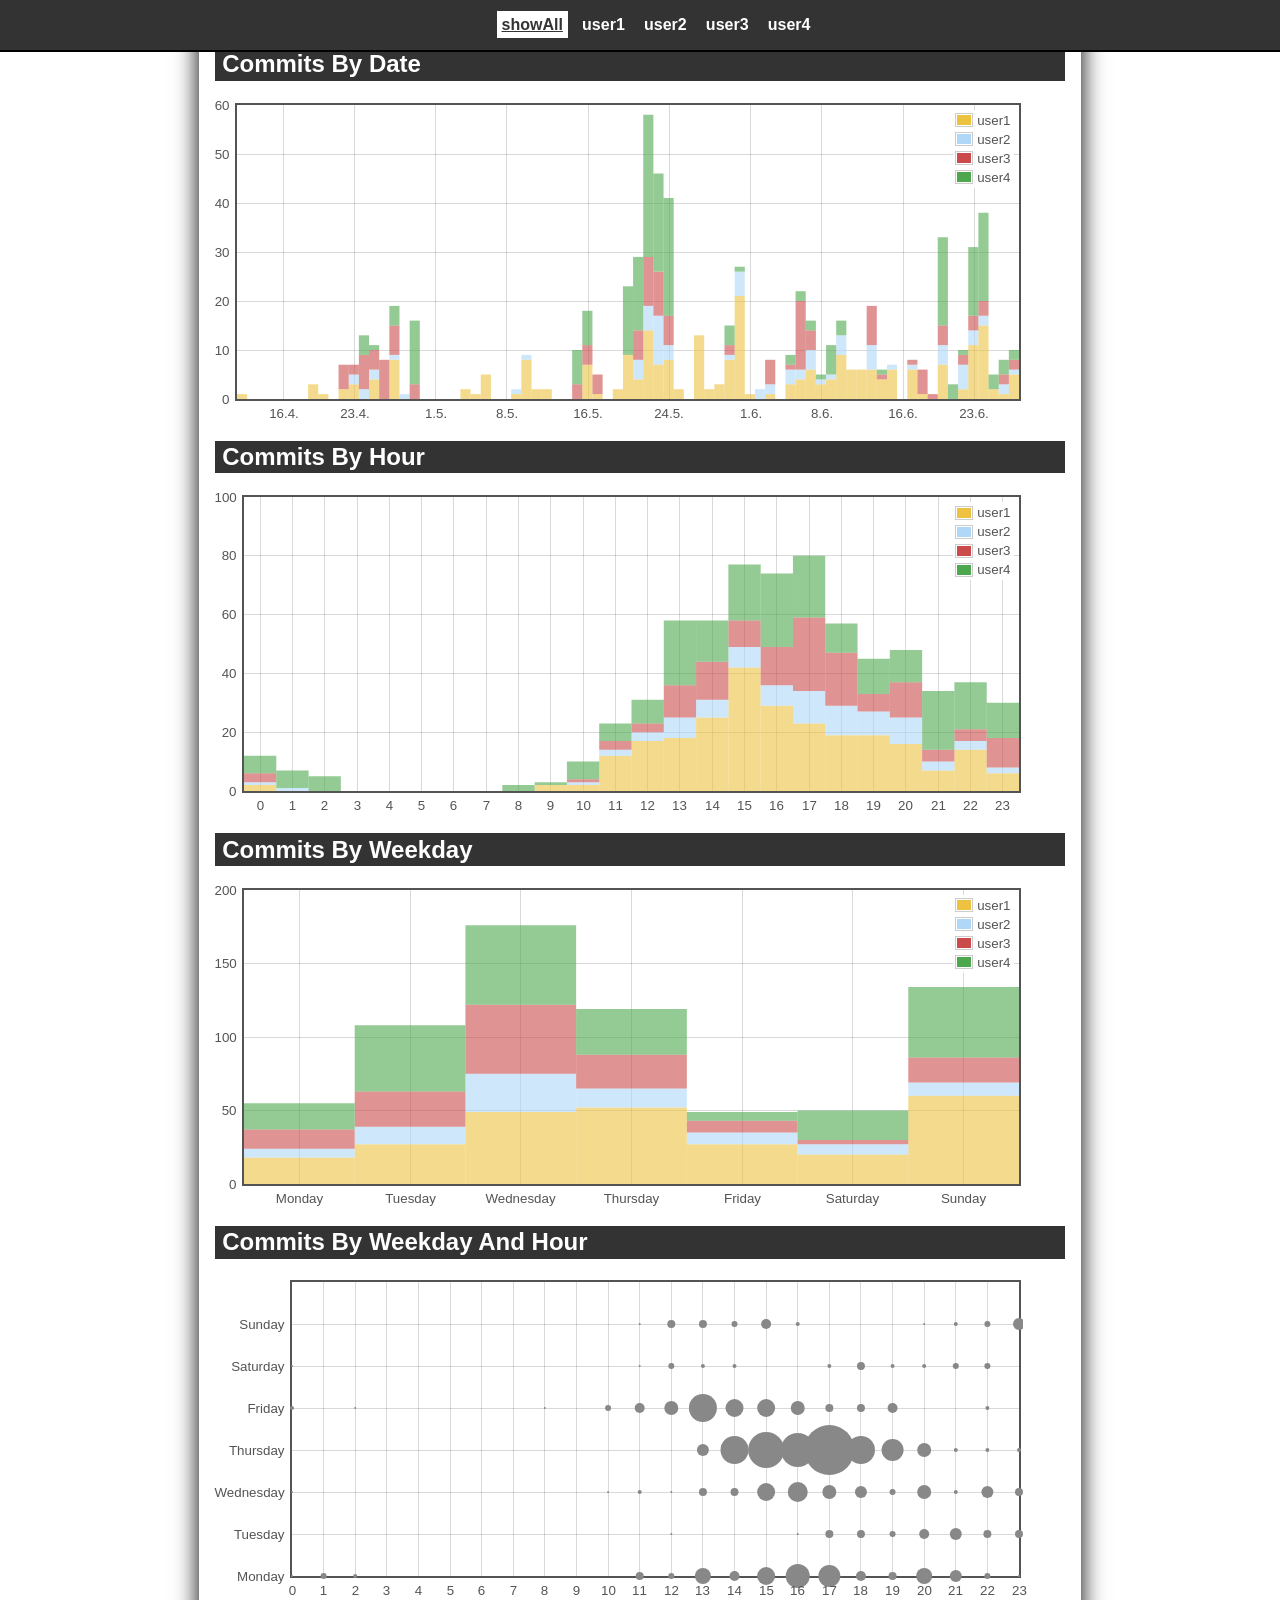
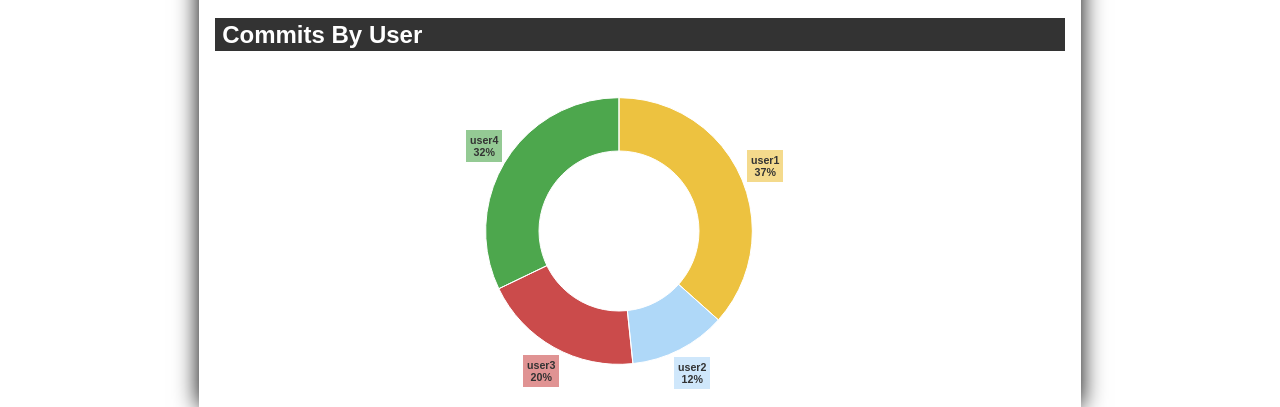
<file: example/index.html>
<html>
	<head>
		<meta charset='utf-8'><title>SVN Statistics</title>
		<link rel=stylesheet href="style/style.css">
		
		<script language="javascript" src="js/libs/jquery-1.8.2.min.js"></script>
		<script language="javascript" src="js/libs/jquery.flot.js"></script>
		<script language="javascript" src="js/libs/jquery.flot.navigate.js"></script>
		<script language="javascript" src="js/libs/jquery.flot.stack.js"></script>
		<script language="javascript" src="js/libs/jquery.flot.pie.js"></script>
		<script language="javascript" src="js/libs/jquery.flot.highlighter.js"></script>
		<script language="javascript" src="js/libs/jquery.flot.bubbles.js"></script>
		<script language="javascript" src="js/charts.js"></script>
		<script language="javascript" src="js/data.js"></script>
	</head>
	<body>
		<nav>
			
		</nav>
		
		<h2>commits by date</h2>
		<div id="date" class="chart"></div>
		
		<h2>commits by hour</h2>
		<div id="hour" class="chart"></div>
		
		<h2>commits by weekday</h2>
		<div id="day" class="chart"></div>
		
		<h2>commits by weekday and hour</h2>
		<div id="dayhour" class="chart"></div>
		
		<h2>commits by user</h2>
		<div id="name" class="chart"></div>
		
	</body>
</html>
</file>
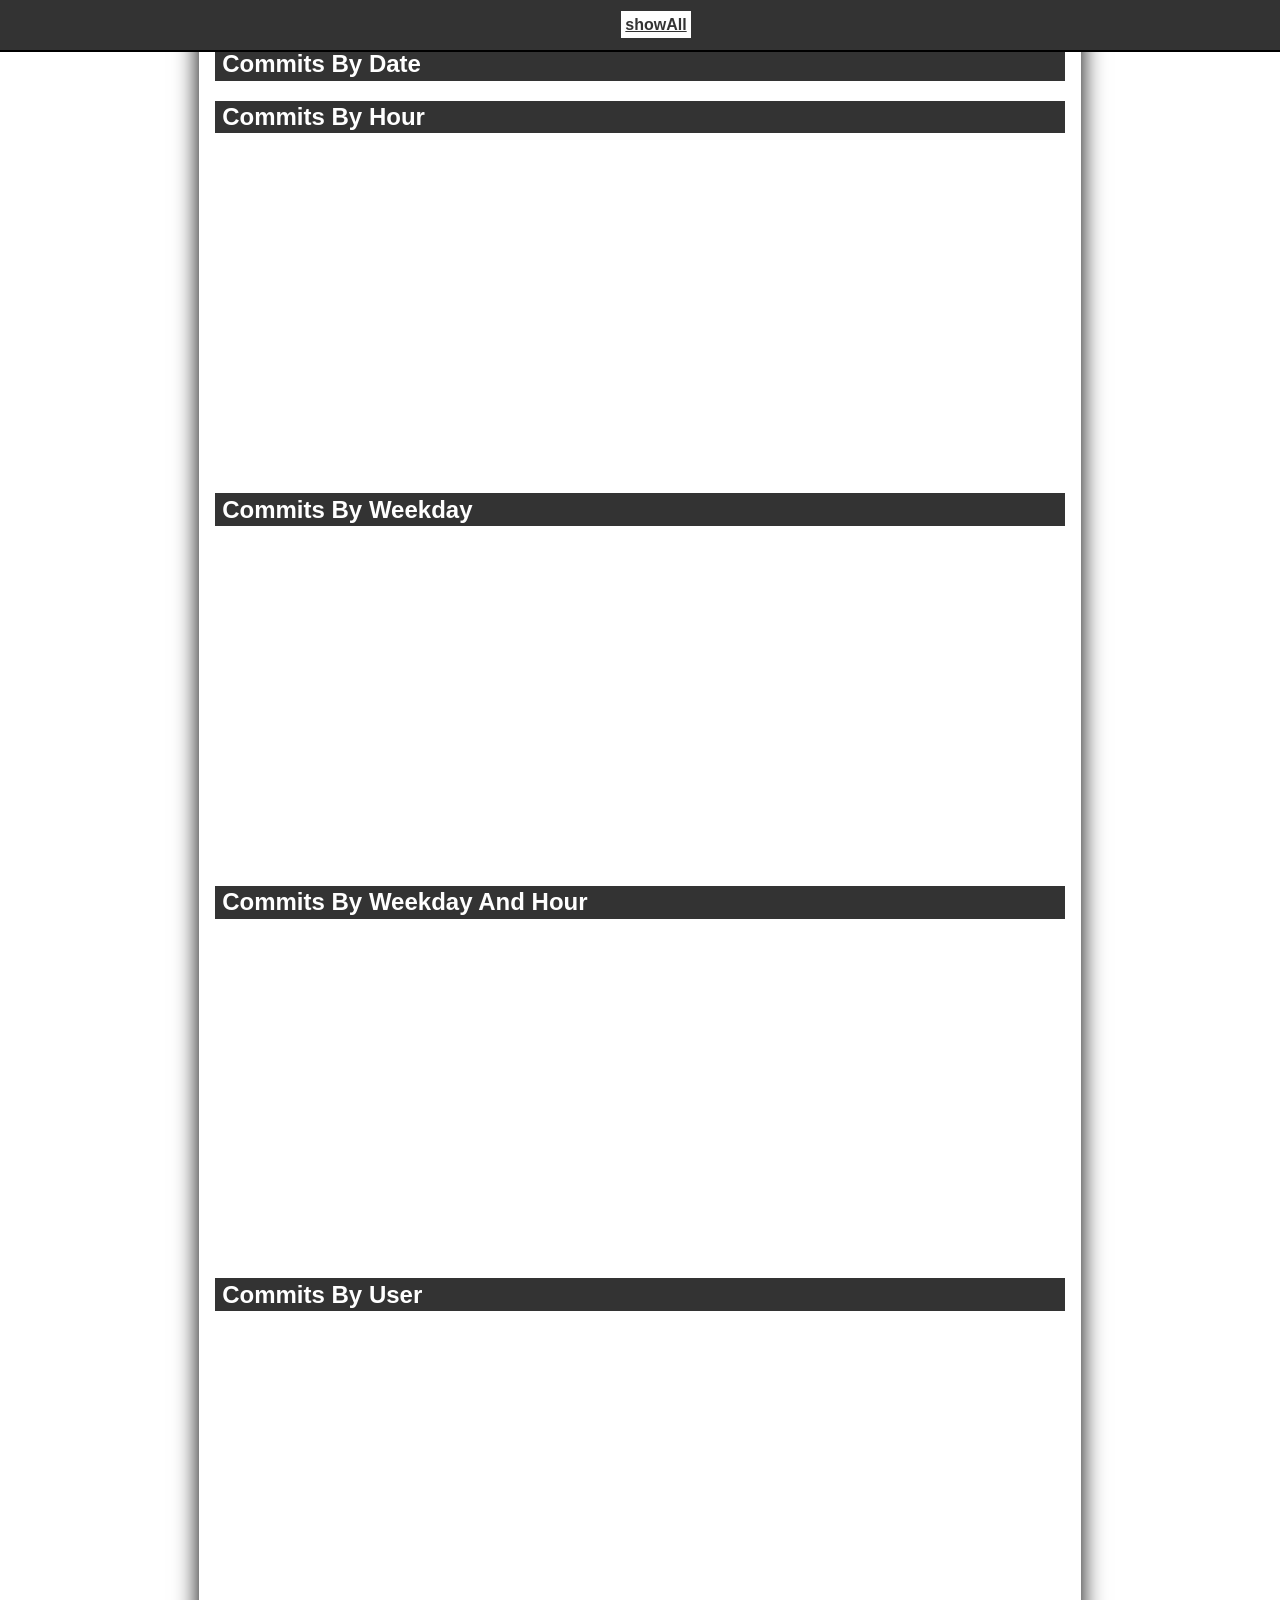
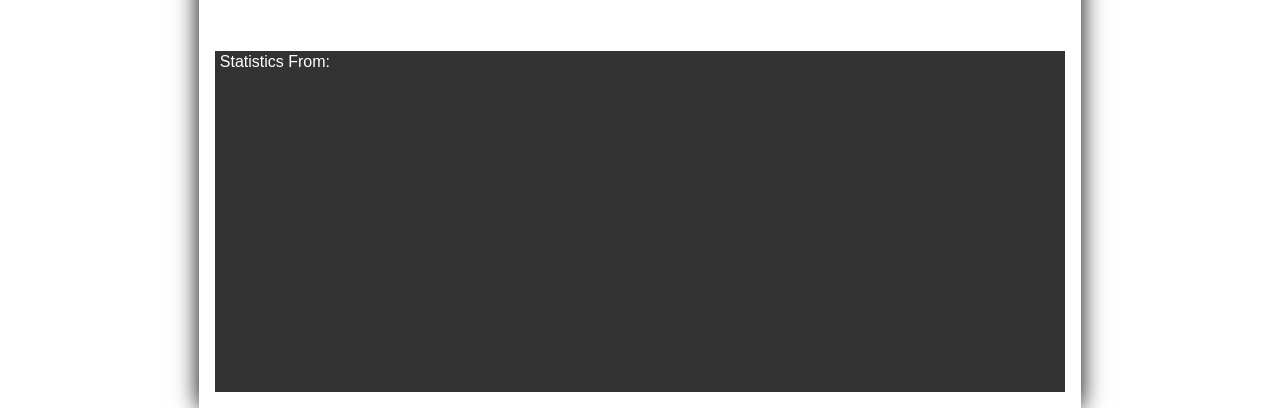
<file: htmlSource/index.html>
<html>
	<head>
		<meta charset='utf-8'><title>SVN Statistics</title>
		<link rel=stylesheet href="style/style.css">
		
		<script language="javascript" src="js/libs/jquery-1.8.2.min.js"></script>
		<script language="javascript" src="js/libs/jquery.flot.js"></script>
		<script language="javascript" src="js/libs/jquery.flot.navigate.js"></script>
		<script language="javascript" src="js/libs/jquery.flot.stack.js"></script>
		<script language="javascript" src="js/libs/jquery.flot.pie.js"></script>
		<script language="javascript" src="js/libs/jquery.flot.highlighter.js"></script>
		<script language="javascript" src="js/libs/jquery.flot.bubbles.js"></script>
		<script language="javascript" src="js/charts.js"></script>
		<script language="javascript" src="js/data.js"></script>
	</head>
	<body>
		<nav>
			
		</nav>
		
		<h2>commits by date</h2>
		<div id="date" class="chart"></div>
		
		<h2>commits by hour</h2>
		<div id="hour" class="chart"></div>
		
		<h2>commits by weekday</h2>
		<div id="day" class="chart"></div>
		
		<h2>commits by weekday and hour</h2>
		<div id="dayhour" class="chart"></div>
		
		<h2>commits by user</h2>
		<div id="name" class="chart"></div>
		
		<div id="footer">Statistics from: <span class="date"></span></div>
	</body>
</html>
</file>
<file: example/style/style.css>
* {
	font-family: Verdana,Helvetica,Arial,sans-serif;
}

html {
	background-color: white;
}

body {
	padding: 1em;
	padding-top: 3em;
	margin: auto;
	max-width: 850px;
	background-color: white;
	box-shadow: 0px 0px 23px #000000;
}

h1, h2, h3, h4, h5, h6 {
	text-transform: capitalize;
	color: white;
	background-color: #333333;
	padding: 0.1em 0.3em;
}

nav {
	text-align: center;
	position: fixed;
	top: 0;
	left: 0;
	width: 100%;
	padding: 1em;
	background-color: #333;
	border-bottom: 2px solid ;
	z-index: 500;
}

nav a {
	margin: 0 0.3em;
	padding: 0.3em;
	color: white;
	text-decoration: none;
	font-weight: bold;
	text-decoration: none;
	border: none;
}

nav a:hover, nav a.active {
	color: #333;
	background-color: white;
	text-decoration: underline;
}
			
.chart {
	height: 20em;
	width: 95%;
}

.pieLabel {
	font-size: 8pt;
	text-align: center;
	font-weight: bold;
	color: #333;
}
</file>
<file: htmlSource/style/style.css>
* {
	font-family: Verdana,Helvetica,Arial,sans-serif;
}

html {
	background-color: white;
}

body {
	padding: 1em;
	padding-top: 3em;
	margin: auto;
	max-width: 850px;
	background-color: white;
	box-shadow: 0px 0px 23px #000000;
}

h1, h2, h3, h4, h5, h6, #footer {
	text-transform: capitalize;
	color: white;
	background-color: #333333;
	padding: 0.1em 0.3em;
}

nav {
	text-align: center;
	position: fixed;
	top: 0;
	left: 0;
	width: 100%;
	padding: 1em;
	background-color: #333;
	border-bottom: 2px solid ;
	z-index: 500;
}

nav a {
	margin: 0 0.3em;
	padding: 0.3em;
	color: white;
	text-decoration: none;
	font-weight: bold;
	text-decoration: none;
	border: none;
}

nav a:hover, nav a.active {
	color: #333;
	background-color: white;
	text-decoration: underline;
}
			
.chart {
	height: 20em;
	width: 95%;
}

.pieLabel {
	font-size: 8pt;
	text-align: center;
	font-weight: bold;
	color: #333;
}
</file>
